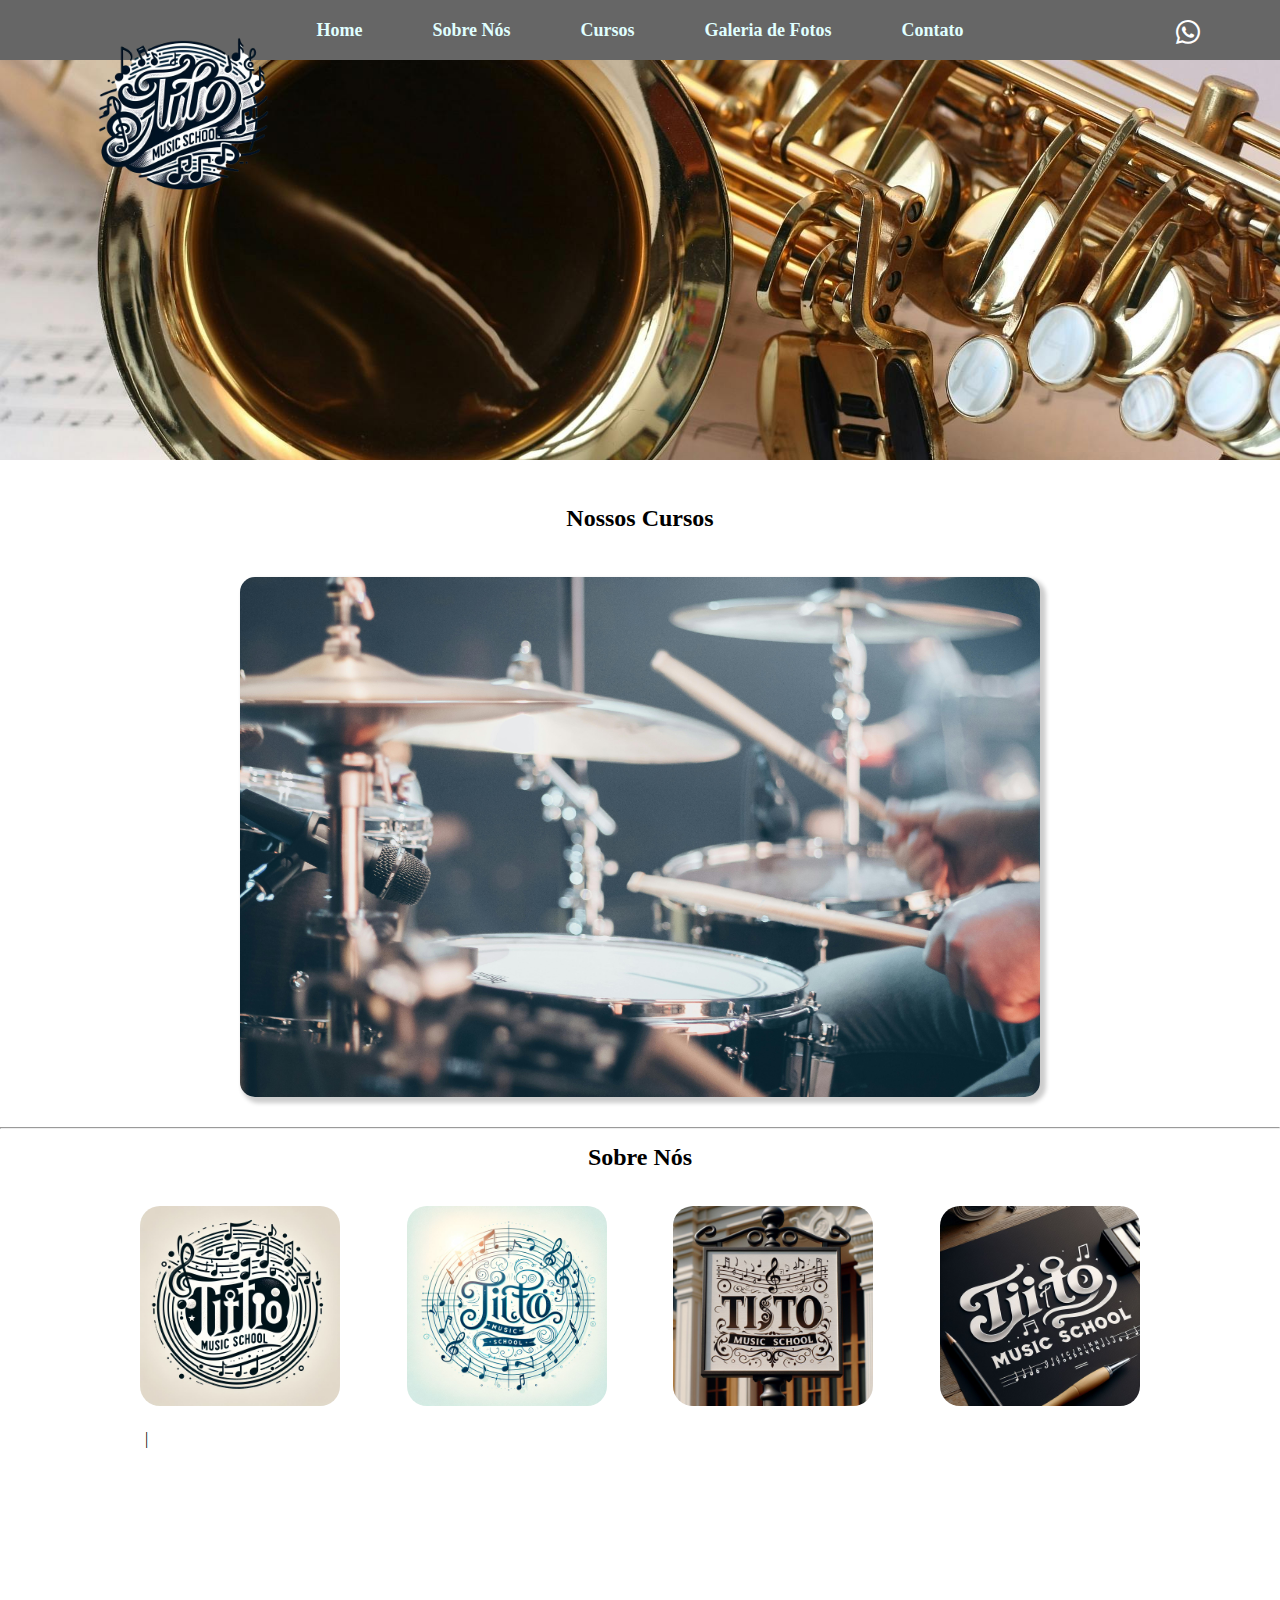
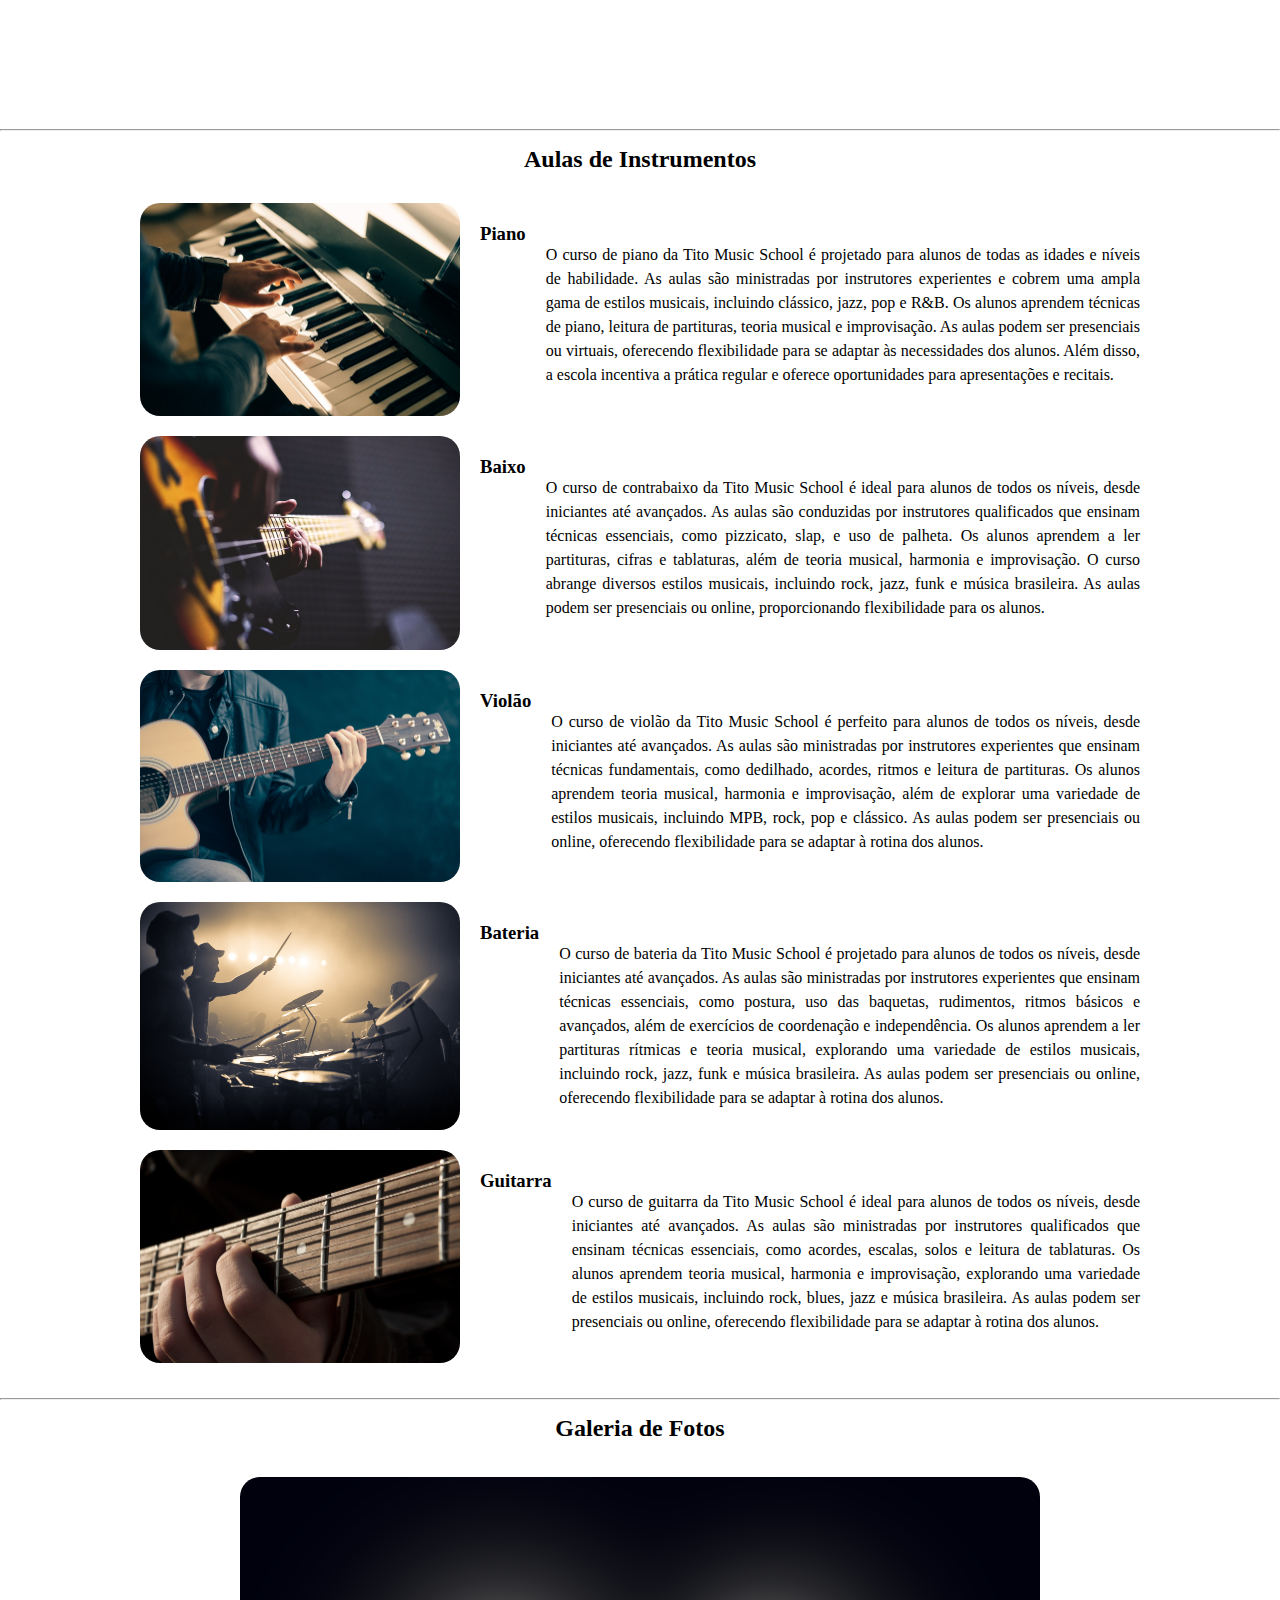
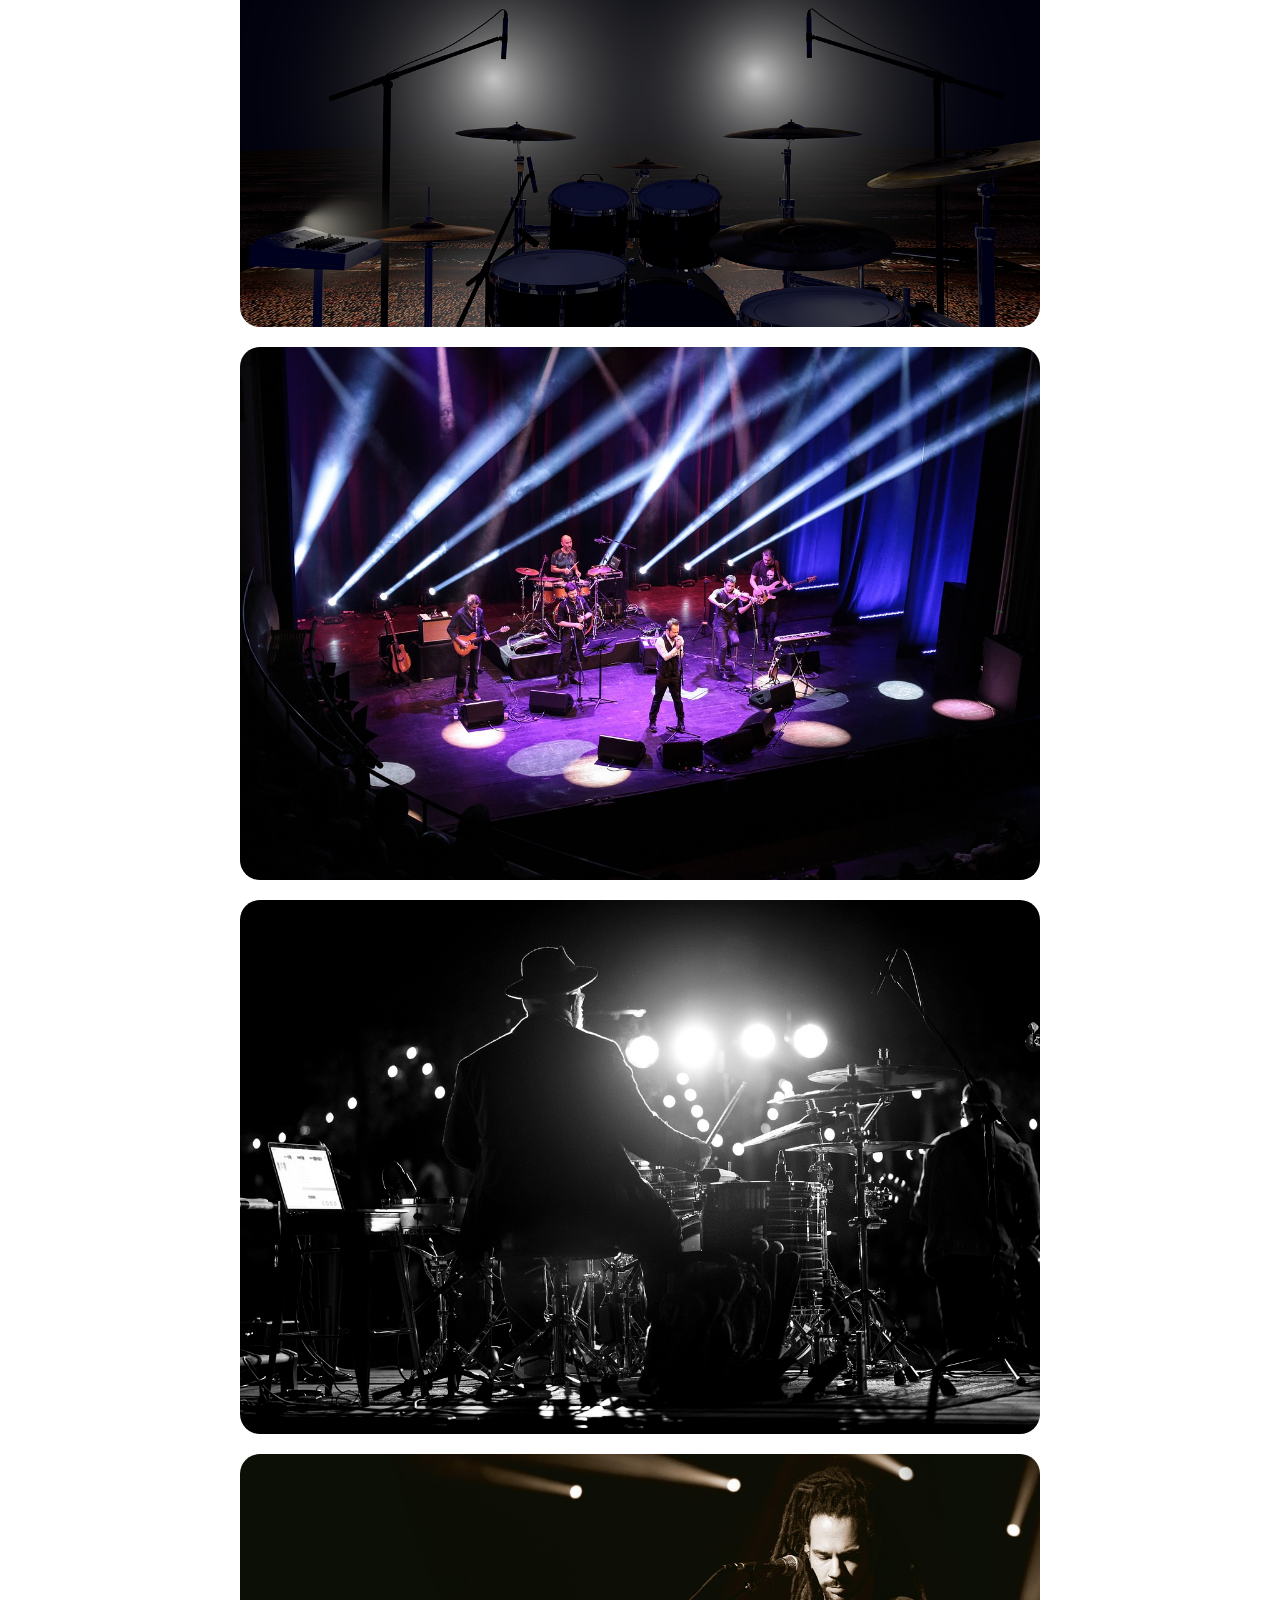
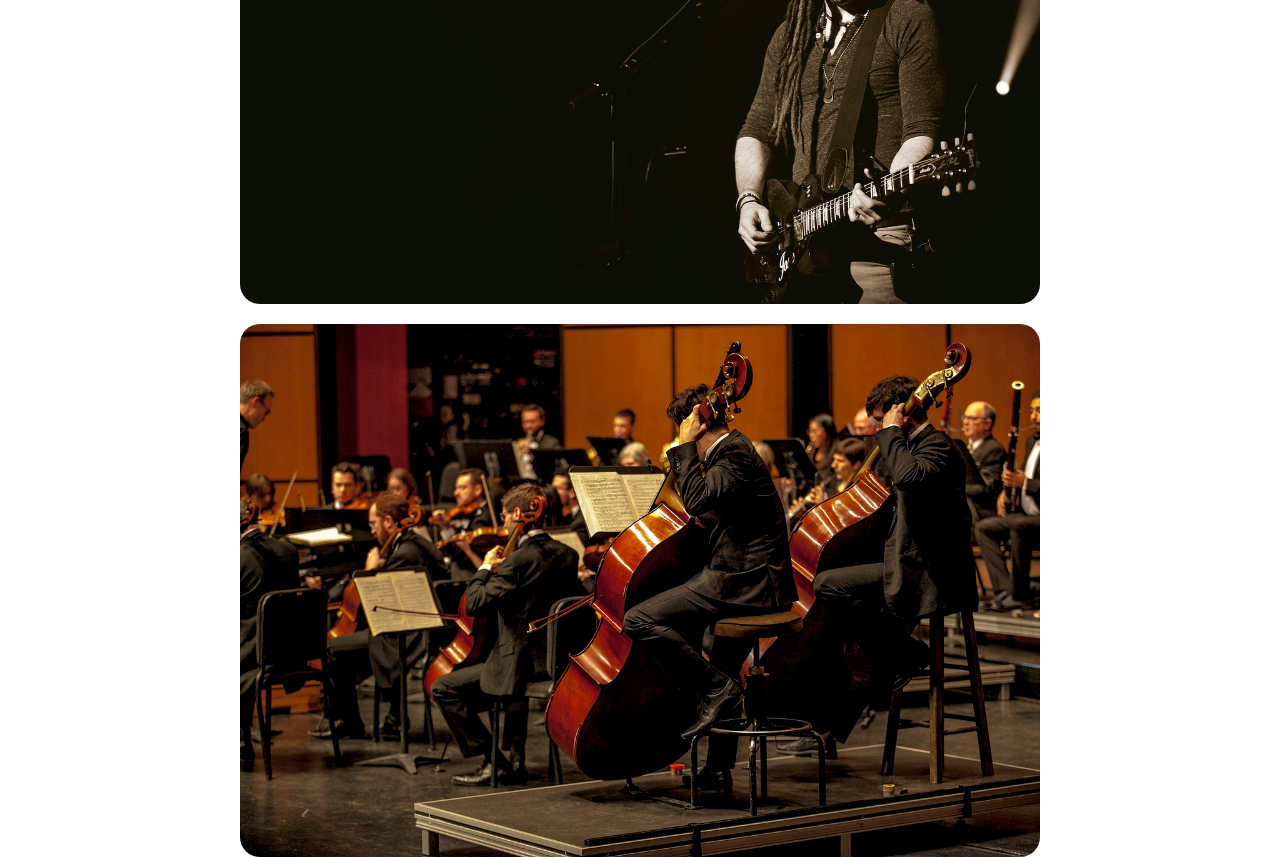
<file: index.html>
<!DOCTYPE html>
<html lang="pt-br">

<head>
    <meta charset="UTF-8">
    <meta name="viewport" content="width=device-width, initial-scale=1.0">
    <title>Escola de Música Tito</title>
    <link rel="stylesheet" href="./css/styles.css">
    <link rel="stylesheet" href="https://cdn.jsdelivr.net/npm/bootstrap-icons@1.11.3/font/bootstrap-icons.min.css">
</head>

<body>
    <nav>
        <ul>
            <li><a href="index.html">Home</a></li>
            <li><a href="#sobre">Sobre Nós</a></li>

            <li class="my-dropdown dropdown"><a href="#cursos">Cursos</a>
                <ul class="dropdown-content">
                    <a href="#instrumentos">♪Piano♪ </a>
                    <a href="#baixo">♪Baixo♪ </a>
                    <a href="#violao">♪Violão♪ </a>
                    <a href="#bateria">♪Bateria♪ </a>
                    <a href="#guitarra">♪Guitarra♪</a>
                </ul>
            </li>
            <li><a href="#gallery">Galeria de Fotos</a></li>
            <li><a href="#">Contato</a></li>
        </ul>

        <div class="contato">
            <a href="https://web.whatsapp.com/"><i class="bi bi-whatsapp"></i></a>
        </div>
    </nav>

    <header>
        <div class="container-header">
            <div class="logotipo">
                <a href="index.html"><img src="./img/logo4.png" alt="Logotipo da escola de música Tito"
                        width="200px"></a>
            </div>
        </div>
    </header>

    <main>
        <section class="nossos-cursos" id="cursos">
            <h2>Nossos Cursos</h2>

            <div class="slideshow">
                <div class="slider">
                    <img src="./img/drums1.jpg" alt="Aluno em aula de bateria" id="slide1">
                    <img src="./img/contrabaixo2.jpg" alt="Aluno em aula de contrabaixo" id="slide2">
                    <img src="./img/piano1.jpg" alt="Foto de um piano com uma partitura" id="slide3">
                    <img src="./img/acustic-guitar1.jpg" alt="Aluno em aula de violão" id="slide4">
                    <img src="./img/guitar1.jpg" alt="Aluno em aula de guitarra" id="slide5">
                </div>
            </div>
        </section>
        <hr>
        <section class="sobre-nos" id="sobre">
            <h2 class="zoom-text">Sobre Nós</h2>

            <div class="image-sobre">

                <img id="evolution1" src="./img/Designer-tito.jpeg" alt="Imagem ilustrada das letras do nome da escola "
                    width="200px">

                <img id="evolution2" src="./img/Designer-tito0.jpeg"
                    alt="Imagem ilustrada de aluno em uma aula de violão " width="200px">

                <img id="evolution3" src="./img/Designer-tito1.jpeg"
                    alt="Imagem ilustrada de aluno em uma aula de violão " width="200px">

                <img id="evolution4" src="./img/Designer-tito2.jpeg"
                    alt="Imagem ilustrada de aluno em uma aula de violão " width="200px">
            </div>

            <div>
                <p class="text-sobre">
                    Fundada em 1992, a Tito Music School nasceu do sonho de um grupo de músicos apaixonados por
                    compartilhar seu conhecimento e amor pela música. Localizada no coração da cidade, a escola
                    rapidamente se destacou pela qualidade de seu ensino e pela dedicação de seus professores.

                    Ao longo dos anos, a Tito Music School desenvolveu um currículo abrangente que abrange desde a
                    teoria musical até a prática instrumental e vocal. Com aulas personalizadas e um ambiente acolhedor,
                    a escola se tornou um ponto de referência para jovens talentos que desejam seguir carreira na
                    música.

                    A Tito Music School não apenas ensina música, mas também prepara seus alunos para o mercado
                    profissional. Com parcerias com estúdios de gravação, produtores e eventos musicais, a escola
                    oferece oportunidades únicas para que seus alunos ganhem experiência prática e construam uma rede de
                    contatos valiosa.

                    Hoje, a Tito Music School é reconhecida por formar alguns dos melhores músicos do país. Seus
                    ex-alunos ocupam posições de destaque em orquestras, bandas e como artistas solo, levando o nome da
                    escola a palcos nacionais e internacionais.

                    Com uma história de sucesso e um compromisso contínuo com a excelência, a Tito Music School continua
                    a inspirar e moldar as futuras gerações de músicos.
                </p>
            </div>
        </section>
        <hr>
        <section class="curses-container" id="instrumentos">
            <h2 class="zoom-text">Aulas de Instrumentos</h2>

            <div class="container-instruments">

                <div class="content-cursos">
                    <img src="./img/piano1.jpg" alt="" width="320px">
                    <h3>Piano</h3>
                    <p>
                        O curso de piano da Tito Music School é projetado para alunos de todas as idades e níveis de
                        habilidade. As aulas são ministradas por instrutores experientes e cobrem uma ampla gama de
                        estilos musicais, incluindo clássico, jazz, pop e R&B.

                        Os alunos aprendem técnicas de piano, leitura de partituras, teoria musical e improvisação. As
                        aulas podem ser presenciais ou virtuais, oferecendo flexibilidade para se adaptar às
                        necessidades dos alunos. Além disso, a escola incentiva a prática regular e oferece
                        oportunidades para apresentações e recitais.
                    </p>
                </div>

                <div class="content-cursos" id="baixo">
                    <img src="./img/contrabaixo2.jpg" alt="" width="320px">
                    <h3>Baixo</h3>
                    <p>
                        O curso de contrabaixo da Tito Music School é ideal para alunos de todos os níveis, desde
                        iniciantes até avançados. As aulas são conduzidas por instrutores qualificados que ensinam
                        técnicas essenciais, como pizzicato, slap, e uso de palheta.

                        Os alunos aprendem a ler partituras, cifras e tablaturas, além de teoria musical, harmonia e
                        improvisação. O curso abrange diversos estilos musicais, incluindo rock, jazz, funk e música
                        brasileira. As aulas podem ser presenciais ou online, proporcionando flexibilidade para os
                        alunos.
                    </p>
                </div>

                <div class="content-cursos" id="violao">
                    <img src="./img/acustic-guitar2.jpg" alt="" width="320px">
                    <h3>Violão</h3>
                    <p>
                        O curso de violão da Tito Music School é perfeito para alunos de todos os níveis, desde
                        iniciantes até avançados. As aulas são ministradas por instrutores experientes que ensinam
                        técnicas fundamentais, como dedilhado, acordes, ritmos e leitura de partituras.

                        Os alunos aprendem teoria musical, harmonia e improvisação, além de explorar uma variedade de
                        estilos musicais, incluindo MPB, rock, pop e clássico. As aulas podem ser presenciais ou online,
                        oferecendo flexibilidade para se adaptar à rotina dos alunos.
                    </p>
                </div>

                <div class="content-cursos" id="bateria">
                    <img src="./img/galeria-drums3.jpg" alt="" width="320px">
                    <h3>Bateria</h3>
                    <p>
                        O curso de bateria da Tito Music School é projetado para alunos de todos os níveis, desde
                        iniciantes até avançados. As aulas são ministradas por instrutores experientes que ensinam
                        técnicas essenciais, como postura, uso das baquetas, rudimentos, ritmos básicos e avançados,
                        além de exercícios de coordenação e independência.

                        Os alunos aprendem a ler partituras rítmicas e teoria musical, explorando uma variedade de
                        estilos musicais, incluindo rock, jazz, funk e música brasileira. As aulas podem ser presenciais
                        ou online, oferecendo flexibilidade para se adaptar à rotina dos alunos.
                    </p>
                </div>

                <div class="content-cursos" id="guitarra">
                    <img src="./img/guitar1.jpg" alt="" width="320px">
                    <h3>Guitarra</h3>
                    <p>
                        O curso de guitarra da Tito Music School é ideal para alunos de todos os níveis, desde
                        iniciantes até avançados. As aulas são ministradas por instrutores qualificados que ensinam
                        técnicas essenciais, como acordes, escalas, solos e leitura de tablaturas.

                        Os alunos aprendem teoria musical, harmonia e improvisação, explorando uma variedade de estilos
                        musicais, incluindo rock, blues, jazz e música brasileira. As aulas podem ser presenciais ou
                        online, oferecendo flexibilidade para se adaptar à rotina dos alunos.
                    </p>
                </div>

            </div>
        </section>

        <hr>

        <section class="gallery-container" id="gallery">
            <h2>Galeria de Fotos</h2>

            <div class="gallery-content">
                <img src="img/banner-drums1.jpg" alt="" id="slide6" width="800px">
                <img src="img/galeria-banda1.jpg" alt="" id="slide7" width="800px">
                <img src="img/galeria-drums1.jpg" alt="" id="slide8" width="800px">
                <img src="img/galeria-guitar1.jpg" alt="" id="slid9" width="800px">
                <img src="img/galeria-orquestra.jpg" alt="" id="slide10" width="800px">
            </div>
        </section>

    </main>

    <script src="./js/script.js"></script>
</body>

</html>
</file>
<file: css/styles.css>
* {
    margin: 0px;
    padding: 0px;
    box-sizing: border-box;
}

header {
    width: 100%;
    height: 400px;
    margin-bottom: 30px;
    background-size: cover;
    background-position: right;
    background-image: url(../img/banner2.jpg);
}

h2 {
    text-align: center;
    padding: 15px;
}

nav {
    display: flex;
    justify-content: center;
    align-items: center;
    height: 60px;
    background-color: #666;
}

nav ul {
    display: flex;
    justify-content: center;
    align-items: center;
}

nav ul li {
    height: 60px;
    list-style: none;
    margin: 15px;
    padding: 20px;
    font-size: 18px;
    font-weight: 600;


}

nav ul li a {
    margin: 0 auto;
    text-decoration: none;
    color: lightcyan;
}

nav ul li a:hover {
    color: black;
}

.my-dropdown {
    position: relative;
}

.dropdown-content {
    position: absolute;
    display: none;
}

.dropdown-content a {
    color: gray;
    padding: 12px 2px;
    text-decoration: none;
    display: block;
}

.dropdown-content a:hover {
    color: lightcyan;
    border-radius: 4px;
    box-shadow: 2px 2px 2px 1px rgba(0, 0, 0, 0.2);

}

.show {
    padding: 20px 8px;
    border-radius: 8px;
    display: block;
    box-shadow: 2px 2px 2px 1px rgba(0, 0, 0, 0.2);
}

.logotipo {
    position: absolute;
    top: 15px;
    left: 80px;
}

.contato a {
    color: white;
    font-size: 24px;
    position: absolute;
    right: 80px;
    top: 20px;
}

.contato a:hover {
    color: black;
}

.slideshow {
    box-shadow: 4px 4px 4px 2px rgba(0, 0, 0, 0.2);
    overflow: hidden;
    width: 800px;
    height: 520px;
    border-radius: 15px;
    margin: 30px auto;
}

.slider {
    display: flex;
    transition: 0.6s;
    transform: translateX(0);
}

#slide1,
#slide2,
#slide3,
#slide4,
#slide5 {
    width: 100%;
    height: 100%;
}

.sobre-nos {
    max-width: 1000px;
    height: 600px;
    text-align: center;
    margin: 0 auto;
    text-align: justify;
}

.sobre-nos p {
    line-height: 25px;
}

.text-sobre::after {
    content: '|';
    margin-left: 5px;
    opacity: 1;
    animation: pisca .7s infinite;
}

.image-sobre {
    display: flex;
    justify-content: space-between;
}

.image-sobre img {
    margin: 20px 0px;
    border-radius: 20px;
}

.zoom-in {
    transform: scaleY(150%);

}

.curses-container {
    max-width: 1000px;
    display: block;
    margin: 0px auto;
}

.content-cursos {
    display: flex;

}

h3 {
    padding: 20px;
}

.content-cursos p {
    text-align: center;
    text-align: justify;
    line-height: 24px;
    margin: 40px 0px;
}

.content-cursos img {
    
    margin-bottom: 20px;
    border-radius: 20px;
}

.container-instruments {
    margin: 15px 0px;
    /* display: flex; */
    gap: 20px;
    justify-content: center;
}

.gallery-container {
   height: 800px;
}

.gallery-content img{
   border-radius: 20px;
   margin-bottom: 20px;
   display:block;
   margin: 20px auto;
}

.rotating {
    transform: rotate(45deg);
}

.rota{
    transform: rotate(-45deg);
}
</file>
